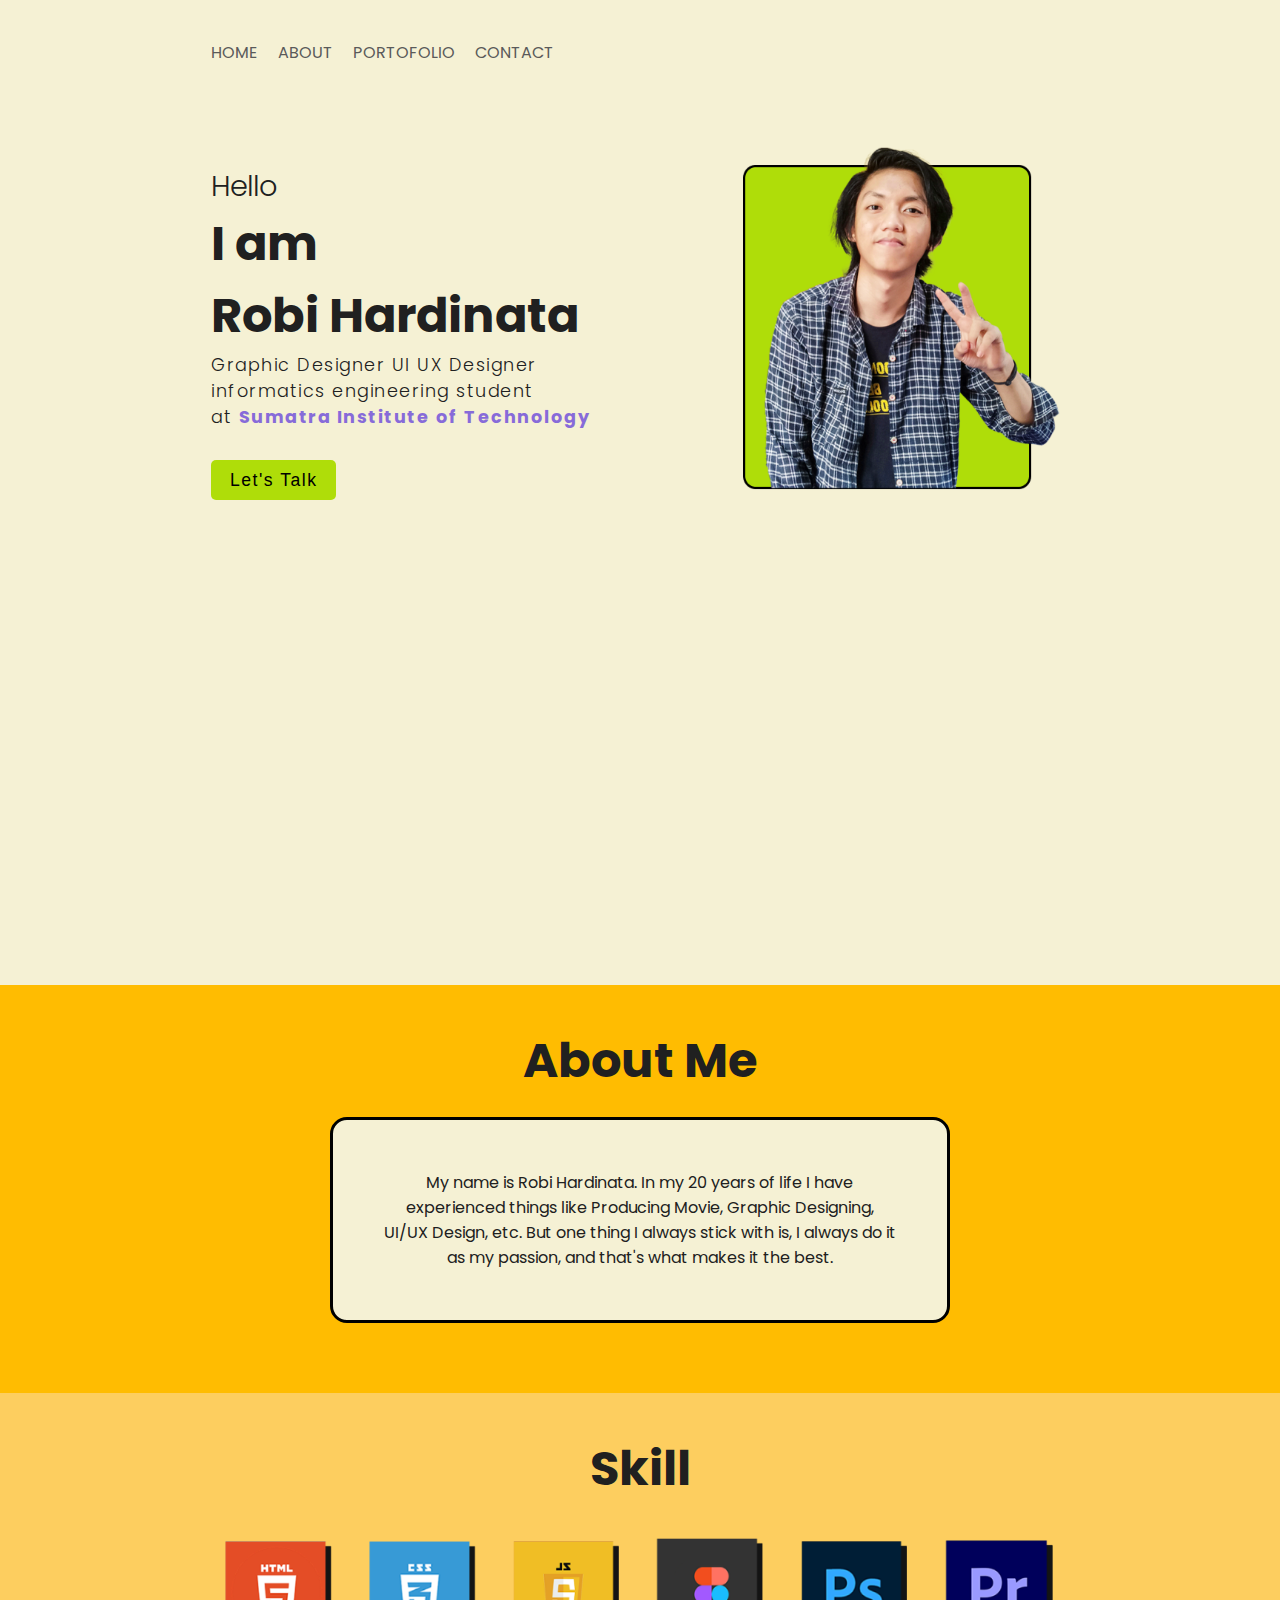
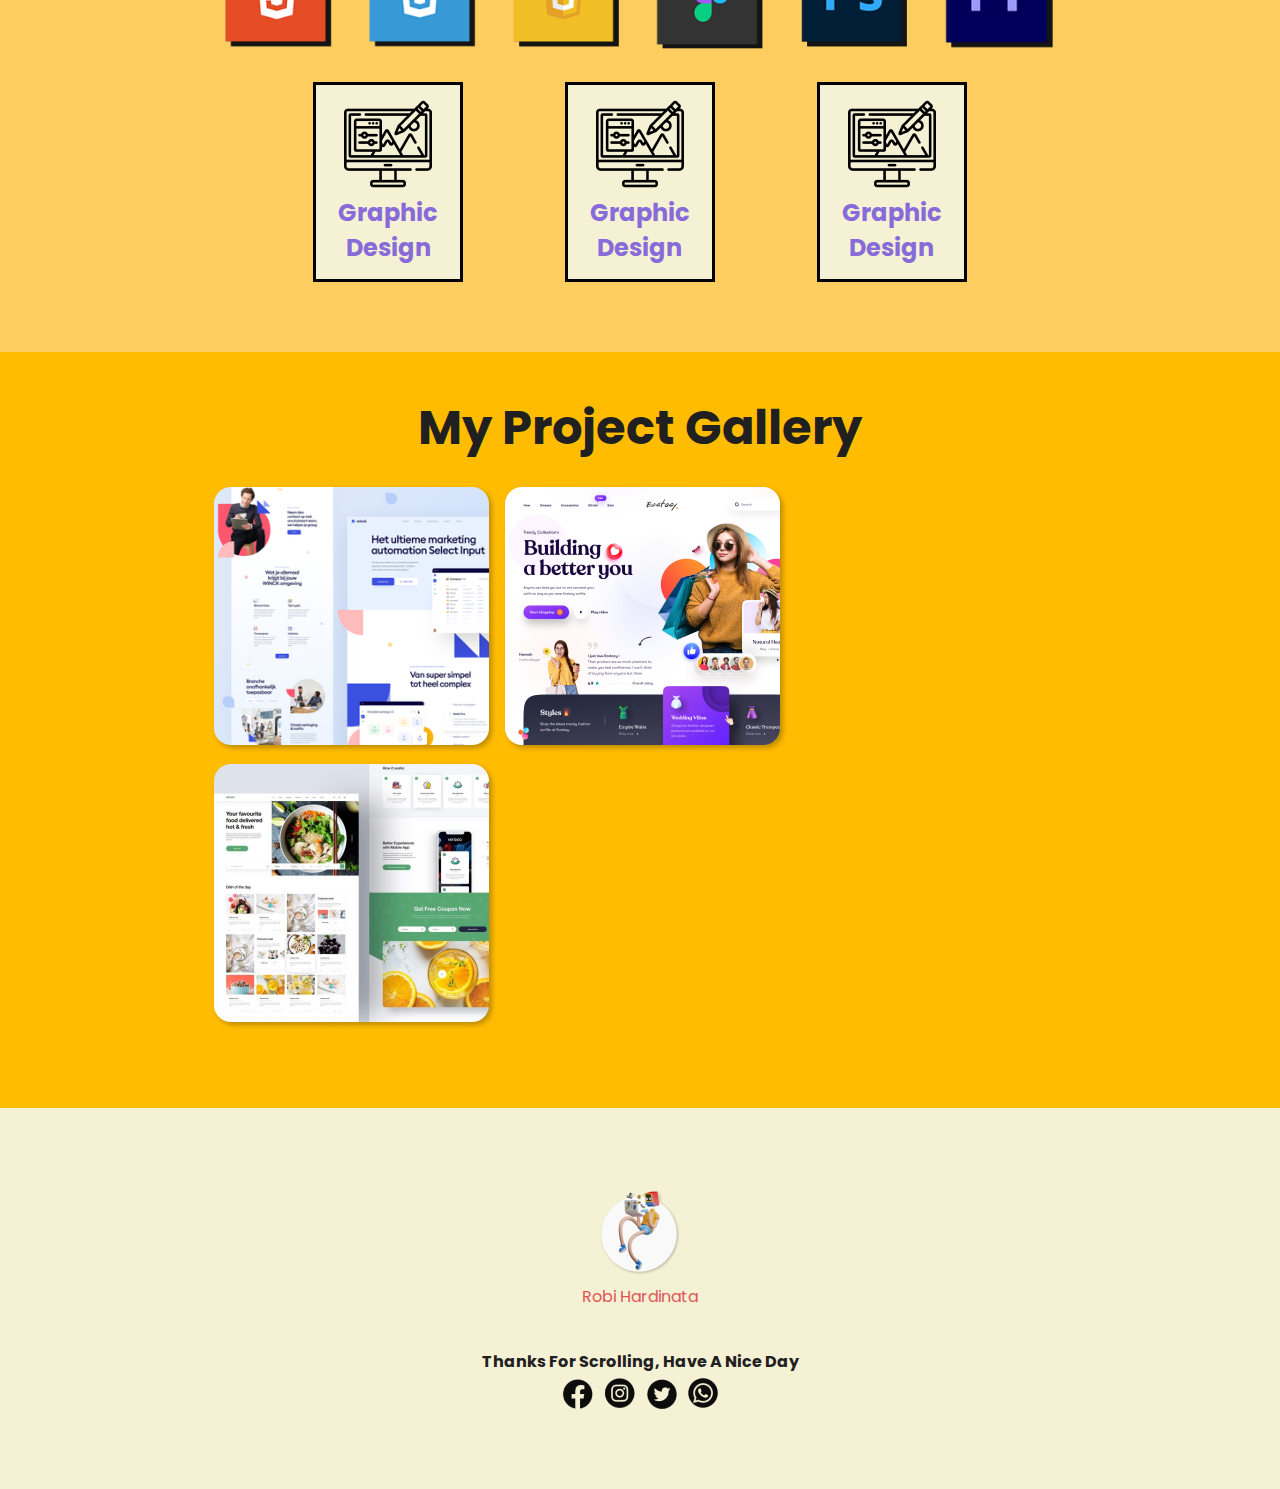
<file: index.html>
<!DOCTYPE html>
<html lang="en">
<head>
    <meta charset="UTF-8">
    <meta http-equiv="X-UA-Compatible" content="IE=edge">
    <meta name="viewport" content="width=device-width, initial-scale=1.0">
    <title>Porto Flexbox</title>
    <link rel="stylesheet" href="style.css">
    <!-- Link Font  -->
    <link rel="preconnect" href="https://fonts.googleapis.com">
    <link rel="preconnect" href="https://fonts.gstatic.com" crossorigin>
    <link href="https://fonts.googleapis.com/css2?family=Poppins:wght@300;400;700&display=swap" rel="stylesheet">

</head>
<body>
    <!-- Navbar -->
    <nav>
        <ul>
            <li><a href="">HOME</a></li>
            <li><a href="">ABOUT</a></li>
            <li><a href="">PORTOFOLIO</a></li>
            <li><a href="">CONTACT</a></li>
        </ul>
    </nav>
    <!-- End Navbar -->

    <!-- Hero -->

    <section id="hero">
        <div class="container">
            <div class="text">
            <h2>Hello</h2>
            <h1>I am <br> Robi Hardinata</h1>
            <p>Graphic  Designer  UI  UX  Designer <br>
              informatics engineering student <br>
              at <span >Sumatra  Institute  of  Technology</span> 
            </p>
            <div class="tombol">
                <button>
                    <p>Let's Talk</p>
                </button>
            </div>
            </div>
                <img src="Gambar/hero banner2.png" alt="">
        </div>
    </section>

    <!-- End Hero -->

    <!-- About -->
    <section id="about">
        <div class="container">
            <h1>About Me</h1>
            <div class="teks">
                <p>My name is Robi Hardinata. In my 20 years of life I have experienced things like Producing Movie, Graphic Designing, UI/UX Design, etc. But one thing I always stick with is, I always do it as my passion, and that's what makes it the best.</p>
            </div>
        </div>
    </section>
    <!-- About -->
    <!-- SKill -->
    <section id="skill">
        <div class="container">
            <h1>Skill</h1>
            <div class="aplikasi">
                <img src="Gambar/a1.png" alt="">
                <img src="Gambar/a2.png" alt="">
                <img src="Gambar/a3.png" alt="">
                <img src="Gambar/a4.png" alt="">
                <img src="Gambar/a5.png" alt="">
                <img src="Gambar/a6.png" alt="">
            </div>
            <div class="card">
                <div class="kartu">
                    <img src="Gambar/card desain.png" alt="">
                    <h2>Graphic Design</h2>
                </div>
                <div class="kartu">
                    <img src="Gambar/card desain.png" alt="">
                    <h2>Graphic Design</h2>
                </div>
                <div class="kartu">
                    <img src="Gambar/card desain.png" alt="">
                    <h2>Graphic Design</h2>
                </div>
            </div>
        </div>
    </section>
    <!-- END SKill -->

    <!-- GALERY -->
    <section id="galery">
        <div class="container">
            <h1>My Project Gallery</h1>
            <div class="Gambar">
                <img src="Gambar/por1 (1).png" alt="">
                <img src="Gambar/por1 (2).png" alt="">
                <img src="Gambar/por1 (3).png" alt="">
            </div>
        </div>
    </section>
    <!-- END GALERY -->

    <!-- FOOTER -->
    <section id="footer">
        <div class="container">
            <div class="foto">
                <img src="Gambar/wm 2 1.png" alt="">
                <p>Robi Hardinata</p>
            </div>
            <div class="media">
                <h4>Thanks For Scrolling, Have A Nice Day</h4>
            <div class="medsos">
              <a href="https://www.instagram.com/robihardinata/">
                <img src="Gambar/fb.png" alt="">
              </a>
              <a href="https://www.instagram.com/robihardinata/">
                <img src="Gambar/ig.png" alt="">
              </a>
              <a href="https://www.instagram.com/robihardinata/">
                <img src="Gambar/twt.png" alt="">
              </a>
              <a href="https://www.instagram.com/robihardinata/">
                <img src="Gambar/wa.png" alt="">
              </a>
            </div>
            </div>
        </div>
    </section>
    <!-- END FOOTER -->
</body>
</html>
</file>
<file: style.css>
*{
    margin: 0;
    padding: 0;
}

:root{
    --mainColor : #F5F1D4;
    --SecondColor : #FFBC01;
    --Ketigawarna : #FDCE5F;
}

body{
    font-family: 'poppins', sans-serif;
    background-color: var(--mainColor);
    color: rgb(32, 32, 32);
    /* line-height: 2.5rem; */

}

nav{
    display: flex;
    justify-content: flex-start;
    /* background-color: #FFBC01; */
    padding: 20px;
    padding-top: 40px;
    width: 67%;
    margin: auto;
}

nav ul{
    display: flex;
    list-style: none;
    /* background-color: aliceblue; */
    width: 40%;
    justify-content: space-between;

}

nav ul li a{
    text-decoration: none;
    color: rgb(90, 90, 90);
    font-weight: 400;
}

nav ul li a:hover{
    color: #876BD9;
    font-weight: 400;
}

/* Hero */
#hero{
    min-height: 100vh;
    /* background-color: aqua; */
}

#hero .container{
    /* background-color: #FFBC01; */
    width: 67%;
    margin: auto;
    padding-top: 80px;
    display: flex;
    justify-content: space-between;

}

#hero .text{
    /* background-color: bisque; */
}

#hero h1 {
    font-size: 3rem;
    font-weight: 700;
}
#hero h2 {
    font-weight: 300;
    font-size: 1.8rem;
}

#hero p{
    font-size: 1.1rem;
    font-weight: 300;
    letter-spacing: 1.5px;
}
#hero p span{
    font-weight: 700;
    color: #876BD9;
}

#hero .tombol button{
    margin-top: 30px;
    background-color: #AFDD09;
    text-align: center;
    color: #000;
    min-width: 125px;
    height: 40px;
    font-weight: 300;
    font-size: 1rem;
    transition: 0.3s;
    border: none;
    border-radius: 5px;
}

#hero img{
    width: 38%;
    margin-top: -25px;
    /* width: 350px; */
    /* background-color: #876BD9; */
}
/* Hero */

/* ABOUT */
#about {
    min-height: 300px;
    width: 100%;
    background-color: var(--SecondColor);
    padding-top: 40px;
    padding-bottom: 40px;
    /* padding-bottom: 80px;
    margin-bottom: 80px;
    margin-top: -80px; */
}

#about .container{
    width: 67%;
    margin: auto;
    /* padding-top: 30px; */
    padding-bottom: 30px;
}

#about .container h1{
    text-align: center;
    font-size: 3rem;
    font-weight: 700;
    /* background-color: #AFDD09; */
    padding-bottom: 20px;
}

#about .container .teks{
    text-align: center;
    padding: 50px;
    margin: auto;
    background-color: var(--mainColor);
    width: 60%;
    border-radius: 17px;
    border: 3px solid #000;
}

/* END ABOUT */


/* SKILL */
#skill{
    background-color: var(--Ketigawarna);
    min-height: 300px;
    width: 100%;
    padding-top: 40px;
    padding-bottom: 70px;
    /* background-color: #876BD9; */
}

#skill .container{
    width: 67%;
    margin: auto;
    /* background-color: orange; */
}

#skill .container h1{
    text-align: center;
    font-size: 3rem;
    font-weight: 700;
    /* background-color: #AFDD09; */
    padding-bottom: 20px;
}

#skill .aplikasi{
    display: flex;
    justify-content: space-between;
    /* background-color: #AFDD09; */
    flex-wrap: wrap;
}

#skill .aplikasi img{
    transform: scale(0.8);
}

#skill .card{
    display: flex;
    /* background-color: var(--mainColor); */
    /* background-color: #DE5658; */
    flex-wrap: wrap;
    justify-content: space-evenly;
}

#skill .card .kartu{
    background-color: var(--mainColor);
    padding-top: 15px;
    text-align: center;
    height: 200px;
    width: 150px;
    margin-top: 20px;
    color: #876BD9;
    border: 3px solid #000;
    transition: 0.3s;
    box-sizing: border-box;
}
/* END SKILL */

/* GALERY */

#galery{
    background-color: var(--SecondColor);
    min-height: 300px;
    width: 100%;
    padding-top: 40px;
    padding-bottom: 70px;
}

#galery .container{
    width: 67%;
    margin: auto;
    /* background-color: #876BD9; */
}

#galery .container h1{
    text-align: center;
    font-size: 3rem;
    font-weight: 700;
    padding-bottom: 20px;
} 

#galery .gambar{
    padding-top: 15px;
    display: flex;
    /* background-color: #AFDD09; */
    flex: 1;
    justify-content: space-between;
    flex-wrap: wrap;
    justify-content: center;
}

/* END GALERY */

/* FOOTER */
#footer{
    background-color: var(--mainColor);
    width: 100%;
    padding-top: 80px;
    padding-bottom: 70px;
}

#footer .container{
    width: 67%;
    margin: auto;
    /* background-color: #AFDD09; */
} 

#footer .container .foto{
    margin: auto;
    /* background-color: #876BD9; */
    text-align: center;
    color: #DE5658;
    padding-bottom: 40px;
;
}

#footer .media{
    /* background-color: #FFBC01; */
    text-align: center;
}
#footer .media .medsos a{
    text-decoration: none;
}

/* END FOOTER */

/* RESPONSIVE */

/* RES 1 */
@media (max-width : 745px){
    #galery .gambar{
        transform: scale(.8);
        margin-top: -50px;
    }

    #galery .container{
        width: 80%;
    }
    #hero .container{
        flex-direction: column;
        width: 90%;
        padding-top: 20px;
        padding-bottom: 80px;
    }

    #hero img{
        order: -3;
        width: 80%;
        /* margin-top: 100px; */
        margin: auto;
        
    }

    #hero .teks{
        order: 1;
    }
    #skill .container{
        width: 80%;
    }
    #galery .container{
        width: 80%;
    }

    #skill .aplikasi{
        justify-content: center;
    }

}
/* RES 1 */

/* RES 2 */
@media (max-width : 1075px){
    #galery .gambar{
        transform: scale(.8);
        margin-top: -50px;
    }

    #galery .container{
        width: 80%;
    }
    #hero .container{
        width: 80%;
        /* padding-top: 80px; */
    }
    #skill .container{
        width: 80%;
    }
    #galery .container{
        width: 80%;
    }

    #skill .aplikasi{
        justify-content: center;
    }

}
/* RES 2 */

/* RES 3 */
@media (max-width : 375px){
    #skill .aplikasi{
        justify-content: center;
    }

    #skill .container{
        flex-direction: column;
        width: 90%;
    }

    #about .container{
        flex-direction: column;
        width: 90%;
    }

    #galery .container{
        flex-direction: column;
        width: 90%;
    }

    #hero .container{
        flex-direction: column;
        width: 90%;
    }

    #hero img{
        order: -3;
        width: 100%;
        margin-top: -50px;
    }

    #hero .teks{
        order: 1;
    }

}
/* RES 3 */
</file>
